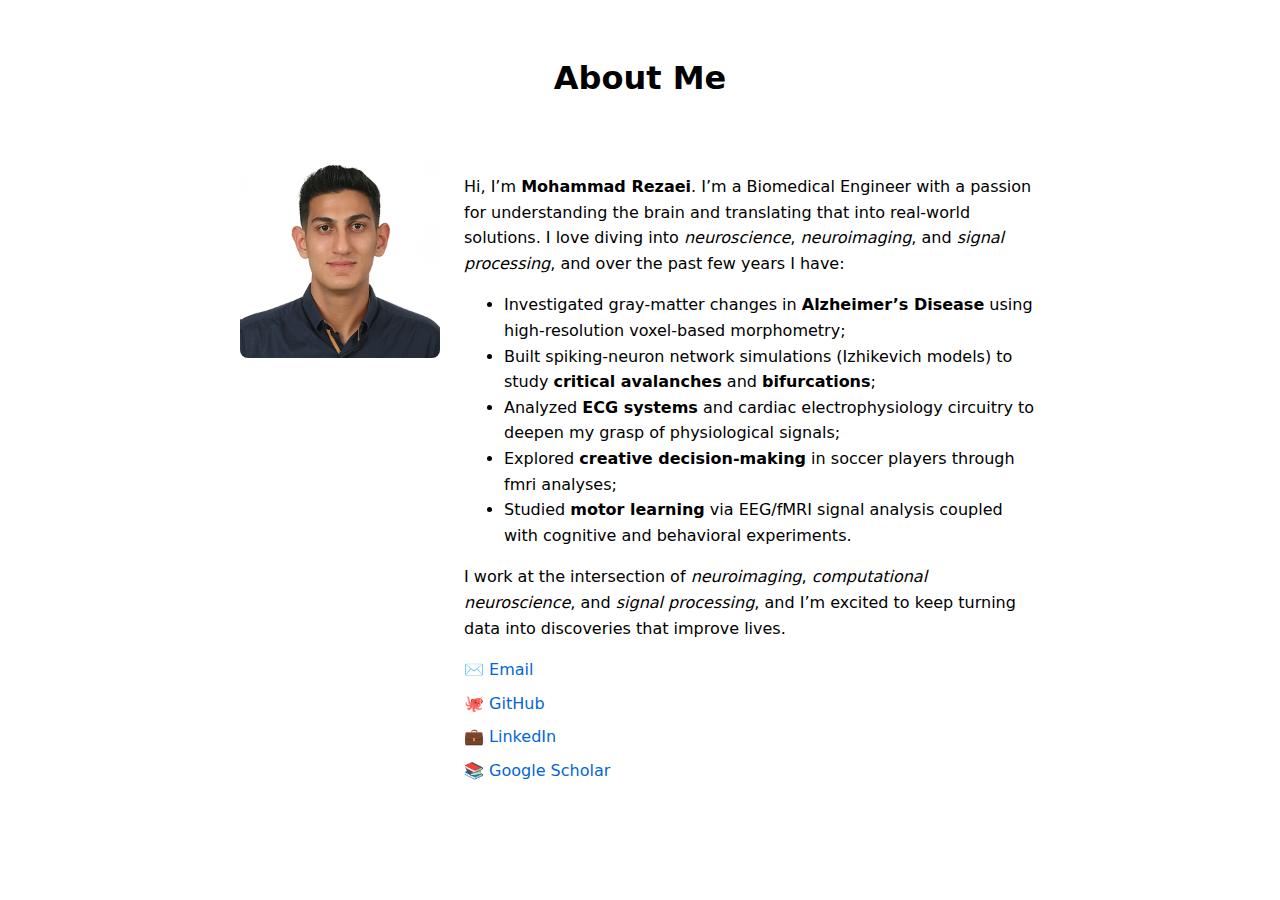
<file: index.html>
<!DOCTYPE html>
<html lang="en">
<head>
  <meta charset="UTF-8"/>
  <meta name="viewport" content="width=device-width,initial-scale=1"/>
  <title>About Me – Mohammad Rezaei</title>
  <style>
    body {
      font-family: system-ui, sans-serif;
      line-height: 1.6;
      margin: 0;
      padding: 0 1rem;
      max-width: 800px;
      margin-left: auto;
      margin-right: auto;
    }
    header {
      padding: 2rem 0;
      text-align: center;
    }
    .container {
      display: flex;
      flex-wrap: wrap;
      align-items: flex-start;
      gap: 1.5rem;
    }
    .profile-pic {
      flex: 0 0 200px;
      border-radius: 8px;
      overflow: hidden;
    }
    .profile-pic img {
      display: block;
      width: 100%;
      height: auto;
    }
    .bio {
      flex: 1;
    }
    .bio h1 {
      margin-top: 0;
    }
    .links ul {
      list-style: none;
      padding: 0;
    }
    .links li {
      margin: 0.5rem 0;
    }
    .links a {
      color: #0366d6;
      text-decoration: none;
    }
    .links a:hover {
      text-decoration: underline;
    }
  </style>
</head>
<body>
  <header>
    <h1>About Me</h1>
  </header>
  <div class="container">
    <div class="profile-pic">
      <!-- be sure to rename your image file to profile.jpg and upload it -->
      <img 
        src="IMG_1523.jpg" 
        alt="Photo of Mohammad Rezaei" 
      >
    </div>
    <div class="bio">
       <p>
    Hi, I’m <strong>Mohammad Rezaei</strong>. I’m a Biomedical Engineer with a passion for understanding the brain and translating that into real‑world solutions. I love diving into <em>neuroscience</em>, <em>neuroimaging</em>, and <em>signal processing</em>, and over the past few years I have:
  </p>
  <ul>
    <li>Investigated gray‑matter changes in <strong>Alzheimer’s Disease</strong> using high‑resolution voxel‑based morphometry;</li>
    <li>Built spiking‑neuron network simulations (Izhikevich models) to study <strong>critical avalanches</strong> and <strong>bifurcations</strong>;</li>
    <li>Analyzed <strong>ECG systems</strong> and cardiac electrophysiology circuitry to deepen my grasp of physiological signals;</li>
    <li>Explored <strong>creative decision‑making</strong> in soccer players through fmri analyses;</li>
    <li>Studied <strong>motor learning</strong> via EEG/fMRI signal analysis coupled with cognitive and behavioral experiments.</li>
  </ul>
  <p>
    I work at the intersection of <em>neuroimaging</em>, <em>computational neuroscience</em>, and <em>signal processing</em>, and I’m excited to keep turning data into discoveries that improve lives.
  </p>

      <div class="links">
        <ul>
          <li><a href="mailto:mohammadr4030@gmail.com">✉️ Email</a></li>
          <li><a href="https://github.com/Mhmwd13" target="_blank">🐙 GitHub</a></li>
          <li><a href="https://www.linkedin.com/in/mrezaei/" target="_blank">💼 LinkedIn</a></li>
          <li><a href="https://scholar.google.com/citations?user=YOUR_ID" target="_blank">📚 Google Scholar</a></li>
        </ul>
      </div>
    </div>
  </div>
</body>
</html>
</file>
